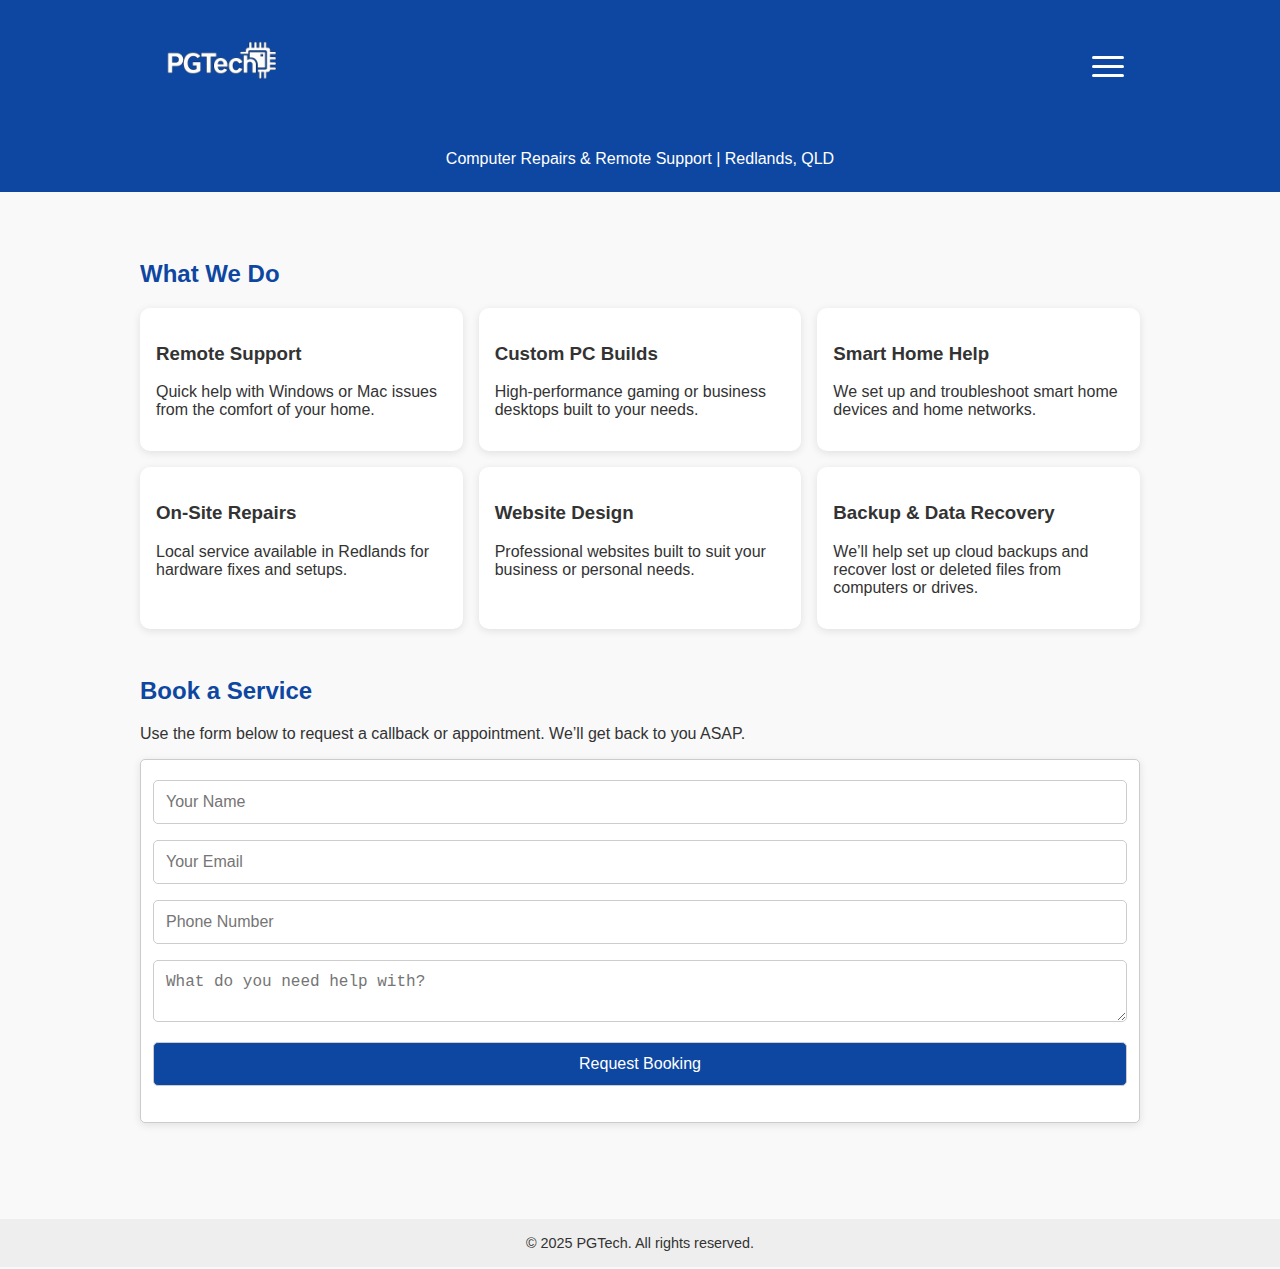
<file: index.html>
<!DOCTYPE html>
<html lang="en">
<head>
  <meta charset="UTF-8" />
  <meta name="viewport" content="width=device-width, initial-scale=1.0" />
  <title>PGTech - Computer Support & Repairs</title>
  <link rel="stylesheet" href="style.css" />
  <script src="https://cdn.emailjs.com/dist/email.min.js"></script>
  <script>
    (function() {
      emailjs.init("BviLI654OQ7gQ3ej_");
    })();
  </script>
  <script src="https://assets.calendly.com/assets/external/widget.js" async></script>
</head>
<body>
  <nav class="navbar">
    <div class="nav-container">
    <div class="hamburger" onclick="toggleMenu()">
      <span></span>
      <span></span>
      <span></span>
    </div>

<div class="menu">
  <ul>
    <li><a href="index.html">Home</a></li>
    <li><a href="remote-support.html">Remote Support</a></li>
    <li><a href="custom-pc.html">Custom PC Builds</a></li>
    <li><a href="smart-home.html">Smart Home Help</a></li>
    <li><a href="on-site.html">On-Site Repairs</a></li>
    <li><a href="custom-website.html">Website Design</a></li>
    <li><a href="cloud-backup.html">Backup & Data Recovery</a></li>
    <li><a href="#bookingForm">Contact</a></li>
  </ul>
</div>

      <a href="index.html" class="nav-logo"><img src="PGTechlogo.png" alt="PGTech Logo" style="height:110px;"></a>      </div>
    </div>
  </nav>

  <header>
<p>Computer Repairs & Remote Support | Redlands, QLD</p>
  </header>

  <div class="container">
    <section class="section">
      <h2>What We Do</h2>
      <div class="services-list">

      <a href="remote-support.html" class="service">
        <h3>Remote Support</h3>
        <p>Quick help with Windows or Mac issues from the comfort of your home.</p>
      </a>
      <a href="custom-pc.html" class="service">
        <h3>Custom PC Builds</h3>
        <p>High-performance gaming or business desktops built to your needs.</p>
      </a>
      <a href="smart-home.html" class="service">
        <h3>Smart Home Help</h3>
        <p>We set up and troubleshoot smart home devices and home networks.</p>
      </a>
      <a href="on-site.html" class="service">
        <h3>On-Site Repairs</h3>
        <p>Local service available in Redlands for hardware fixes and setups.</p>
      </a>
      <a href="custom-website.html" class="service">
        <h3>Website Design</h3>
        <p>Professional websites built to suit your business or personal needs.</p>
      </a>
      <a href="cloud-backup.html" class="service">
        <h3>Backup & Data Recovery</h3>
        <p>We’ll help set up cloud backups and recover lost or deleted files from computers or drives.</p>
      </a>

    </div>
    

    </section>

    <section class="section">
      <h2>Book a Service</h2>
      <p>Use the form below to request a callback or appointment. We’ll get back to you ASAP.</p>
      








<form id="bookingForm">
        <input type="text" name="user_name" placeholder="Your Name" required />
        <input type="email" name="user_email" placeholder="Your Email" required />
        <input type="tel" name="user_phone" placeholder="Phone Number" required />
        <textarea name="message" placeholder="What do you need help with?" required></textarea>
        <button type="submit">Request Booking</button>
        <p id="formResponse" style="color: green; margin-top: 10px;"></p>
      </form>



</section>
  </div>

  <footer>
    &copy; 2025 PGTech. All rights reserved.
  </footer>

  <script>
    document.getElementById("bookingForm").addEventListener("submit", function(e) {
      e.preventDefault();

      emailjs.sendForm('service_y9xru0o', 'template_1jae4wr', this)
        .then(function(response) {
          document.getElementById("formResponse").textContent = "Thanks! We'll be in touch soon.";
        }, function(error) {
          document.getElementById("formResponse").textContent = "Oops, something went wrong. Please try again.";
          console.error(error);
        });

      this.reset();
    });
  </script>
<script>
function toggleMenu() {
  const nav = document.querySelector('.nav-links');
  const hamburger = document.querySelector('.hamburger');
  nav.classList.toggle('active');
  hamburger.classList.toggle('active');
}
document.querySelectorAll('.nav-links a').forEach(link => {
  link.addEventListener('click', () => {
    document.querySelector('.nav-links').classList.remove('active');
    document.querySelector('.hamburger').classList.remove('active');
  });
});
</script>
  <script src="script.js"></script>
</body>
</file>
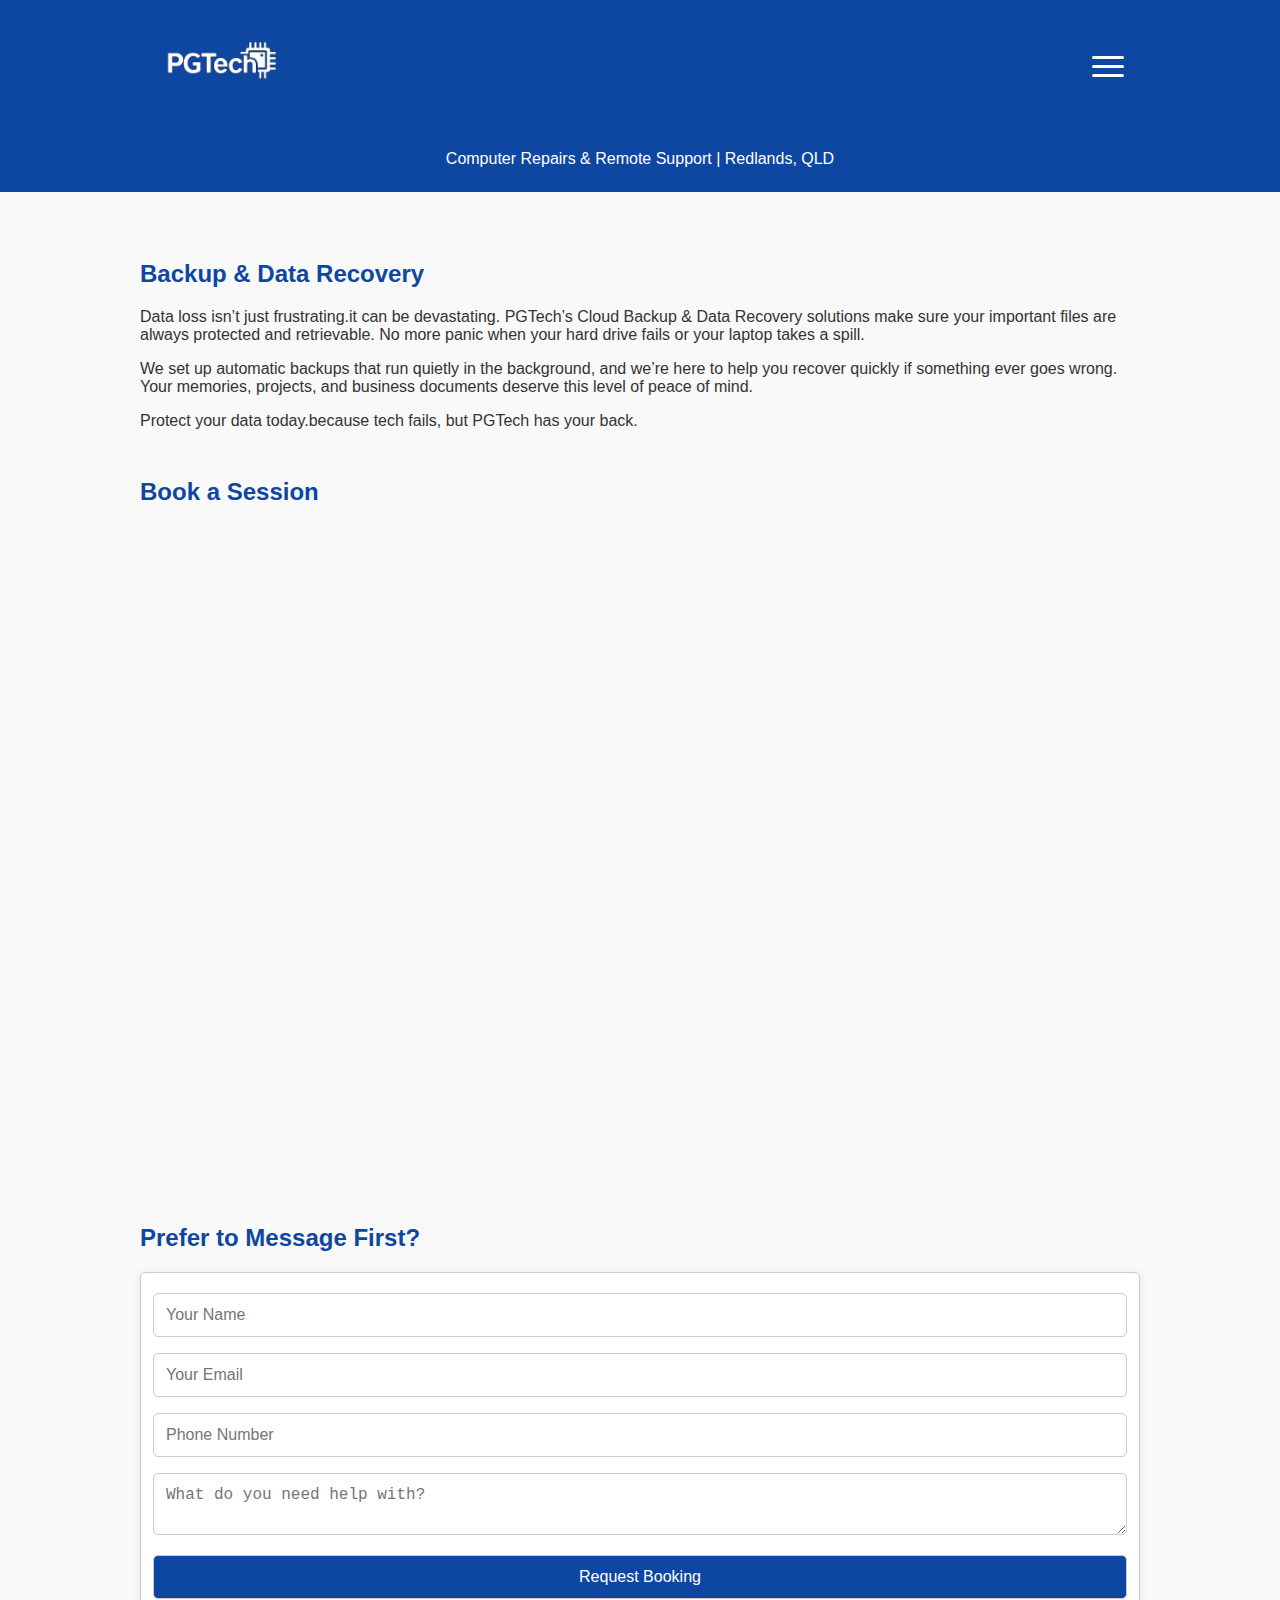
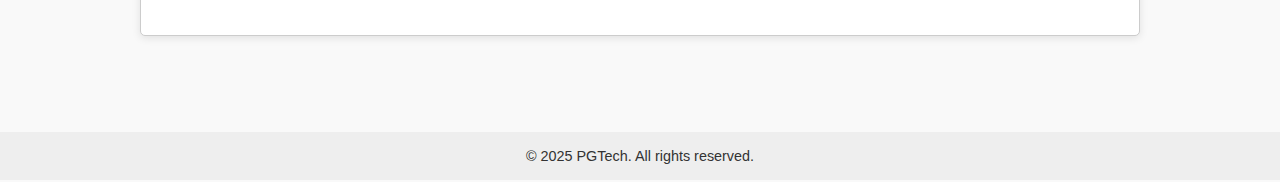
<file: cloud-backup.html>
<!DOCTYPE html>
<html lang="en">
<head>
  <meta charset="UTF-8" />
  <meta name="viewport" content="width=device-width, initial-scale=1.0" />
  <title>PGTech | Backup & Data Recovery</title>
  <link rel="stylesheet" href="style.css" />
  <script src="https://cdn.emailjs.com/dist/email.min.js"></script>
  <script>
    (function() {
      emailjs.init("BviLI654OQ7gQ3ej_");
    })();
  </script>
  <script src="https://assets.calendly.com/assets/external/widget.js" async></script>
</head>
<body>
  <nav class="navbar">
    <div class="nav-container">
    <div class="hamburger" onclick="toggleMenu()">
      <span></span>
      <span></span>
      <span></span>
    </div>

<div class="menu">
  <ul>
    <li><a href="index.html">Home</a></li>
    <li><a href="remote-support.html">Remote Support</a></li>
    <li><a href="custom-pc.html">Custom PC Builds</a></li>
    <li><a href="smart-home.html">Smart Home Help</a></li>
    <li><a href="on-site.html">On-Site Repairs</a></li>
    <li><a href="custom-website.html">Website Design</a></li>
    <li><a href="cloud-backup.html">Backup & Data Recovery</a></li>
    <li><a href="#bookingForm">Contact</a></li>
  </ul>
</div>

      <a href="index.html" class="nav-logo"><img src="PGTechlogo.png" alt="PGTech Logo" style="height:110px;"></a>      </div>
    </div>
  </nav>

  <header>
<p>Computer Repairs & Remote Support | Redlands, QLD</p>
  </header>

  <div class="container">
    <section class="section">
      <h2>Backup & Data Recovery</h2>
<p>Data loss isn’t just frustrating.it can be devastating. PGTech’s Cloud Backup & Data Recovery solutions make sure your important files are always protected and retrievable. No more panic when your hard drive fails or your laptop takes a spill.</p>
<p>We set up automatic backups that run quietly in the background, and we’re here to help you recover quickly if something ever goes wrong. Your memories, projects, and business documents deserve this level of peace of mind.</p>
<p>Protect your data today.because tech fails, but PGTech has your back.</p>
    </section>

    <section class="section">
      <h2>Book a Session</h2>
      <div class="calendly-inline-widget" 
           data-url="https://calendly.com/pgtechrepairs/30min" 
           style="min-width:320px;height:650px;">
      </div>
    </section>

    <section class="section">
      <h2>Prefer to Message First?</h2>
      








<form id="bookingForm">
        <input type="text" name="user_name" placeholder="Your Name" required />
        <input type="email" name="user_email" placeholder="Your Email" required />
        <input type="tel" name="user_phone" placeholder="Phone Number" required />
        <textarea name="message" placeholder="What do you need help with?" required></textarea>
        <button type="submit">Request Booking</button>
        <p id="formResponse" style="color: green; margin-top: 10px;"></p>
      </form>



</section>
  </div>

  <footer>
    &copy; 2025 PGTech. All rights reserved.
  </footer>

  <script>
    document.getElementById("bookingForm").addEventListener("submit", function(e) {
      e.preventDefault();

      emailjs.sendForm('service_y9xru0o', 'template_1jae4wr', this)
        .then(function(response) {
          document.getElementById("formResponse").textContent = "Thanks! We'll be in touch soon.";
        }, function(error) {
          document.getElementById("formResponse").textContent = "Oops, something went wrong. Please try again.";
          console.error(error);
        });

      this.reset();
    });
  </script>
<script>
function toggleMenu() {
  const nav = document.querySelector('.nav-links');
  const hamburger = document.querySelector('.hamburger');
  nav.classList.toggle('active');
  hamburger.classList.toggle('active');
}
document.querySelectorAll('.nav-links a').forEach(link => {
  link.addEventListener('click', () => {
    document.querySelector('.nav-links').classList.remove('active');
    document.querySelector('.hamburger').classList.remove('active');
  });
});
</script>
  <script src="script.js"></script>
</body>
</file>
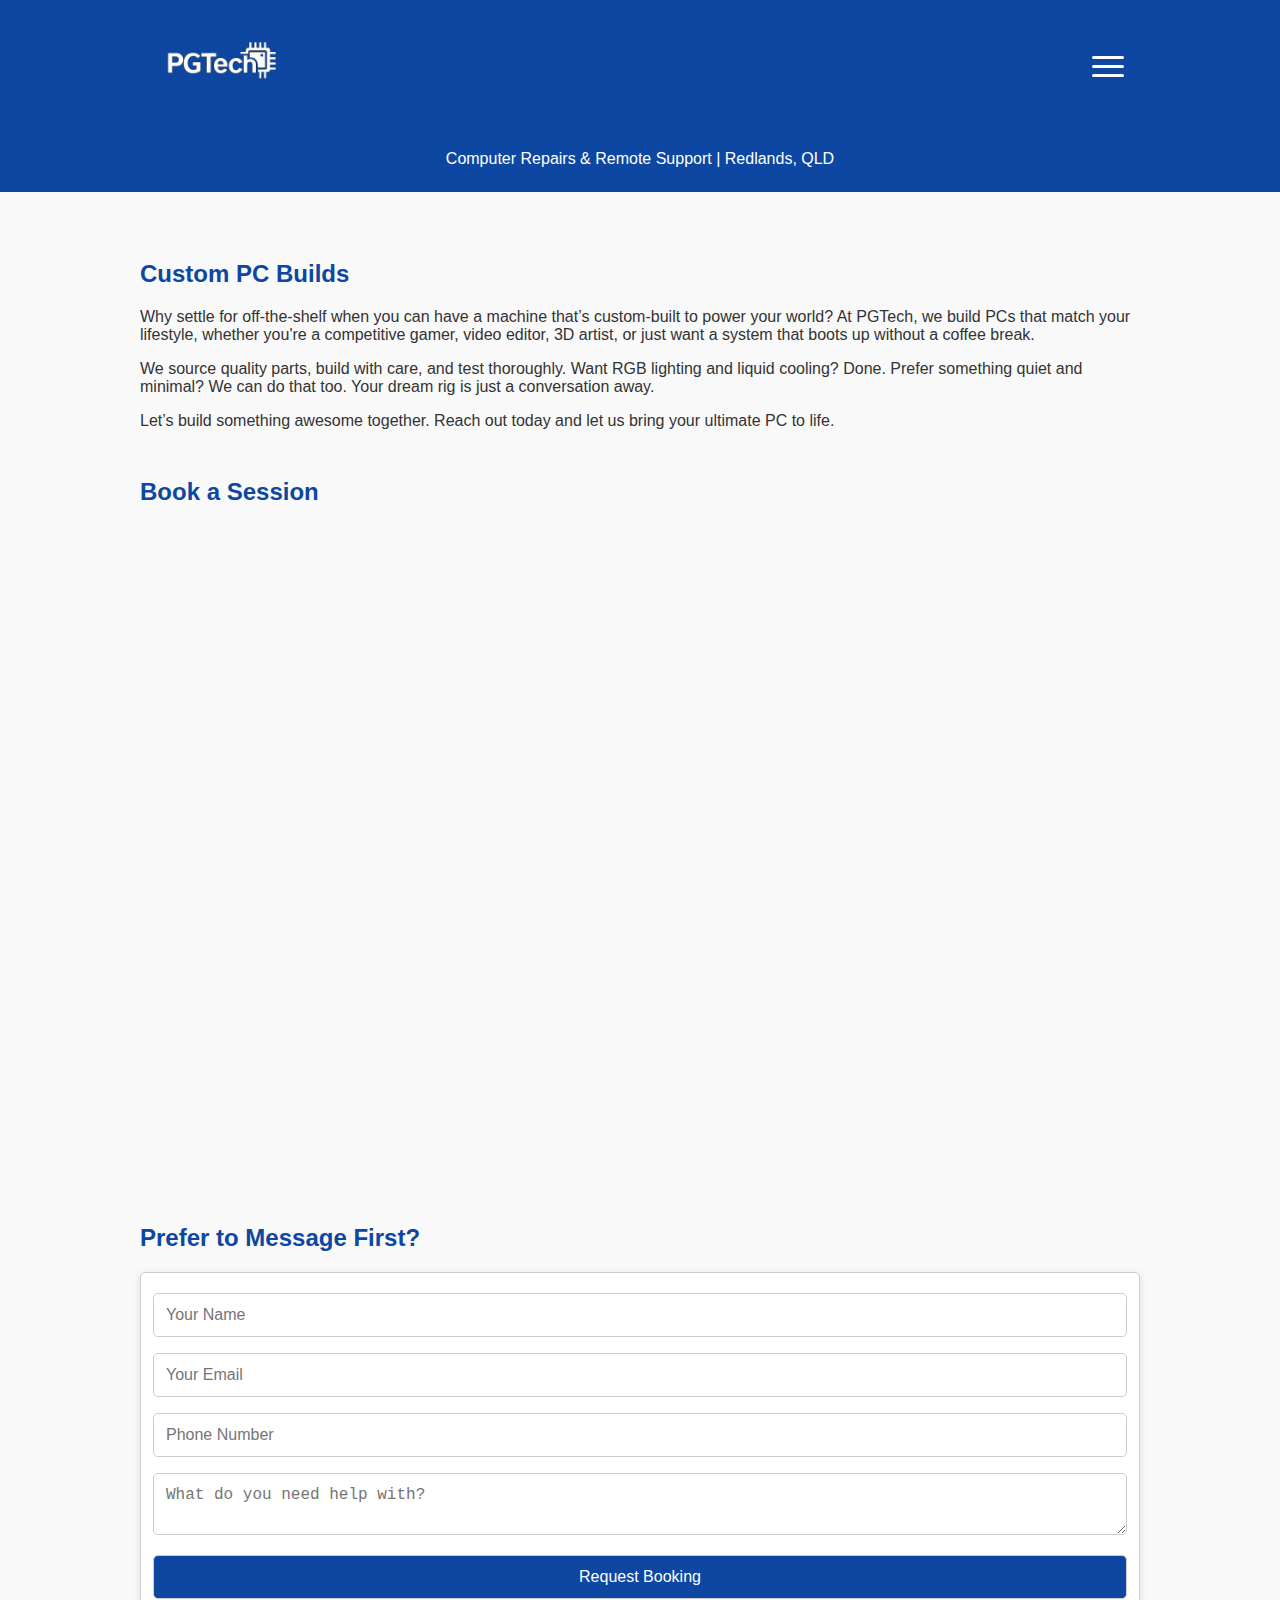
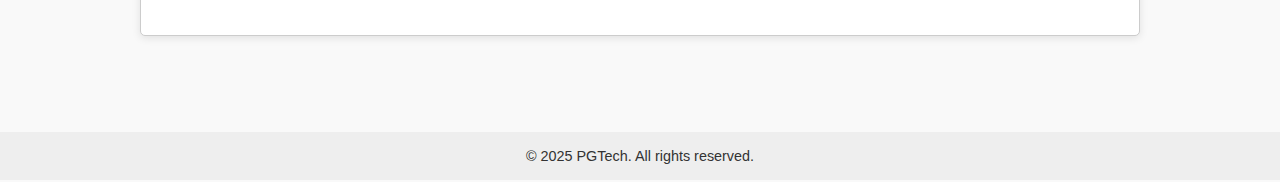
<file: custom-pc.html>
<!DOCTYPE html>
<html lang="en">
<head>
  <meta charset="UTF-8" />
  <meta name="viewport" content="width=device-width, initial-scale=1.0" />
  <title>PGTech | Custom PC Builds</title>
  <link rel="stylesheet" href="style.css" />
  <script src="https://cdn.emailjs.com/dist/email.min.js"></script>
  <script>
    (function() {
      emailjs.init("BviLI654OQ7gQ3ej_");
    })();
  </script>
  <script src="https://assets.calendly.com/assets/external/widget.js" async></script>
</head>
<body>
  <nav class="navbar">
    <div class="nav-container">
    <div class="hamburger" onclick="toggleMenu()">
      <span></span>
      <span></span>
      <span></span>
    </div>

<div class="menu">
  <ul>
    <li><a href="index.html">Home</a></li>
    <li><a href="remote-support.html">Remote Support</a></li>
    <li><a href="custom-pc.html">Custom PC Builds</a></li>
    <li><a href="smart-home.html">Smart Home Help</a></li>
    <li><a href="on-site.html">On-Site Repairs</a></li>
    <li><a href="custom-website.html">Website Design</a></li>
    <li><a href="cloud-backup.html">Backup & Data Recovery</a></li>\
    <li><a href="#bookingForm">Contact</a></li>
  </ul>
</div>

      <a href="index.html" class="nav-logo"><img src="PGTechlogo.png" alt="PGTech Logo" style="height:110px;"></a>      </div>
    </div>
  </nav>

  <header>
<p>Computer Repairs & Remote Support | Redlands, QLD</p>
  </header>

  <div class="container">
    <section class="section">
      <h2>Custom PC Builds</h2>
<p>Why settle for off-the-shelf when you can have a machine that’s custom-built to power your world? At PGTech, we build PCs that match your lifestyle, whether you're a competitive gamer, video editor, 3D artist, or just want a system that boots up without a coffee break.</p>
<p>We source quality parts, build with care, and test thoroughly. Want RGB lighting and liquid cooling? Done. Prefer something quiet and minimal? We can do that too. Your dream rig is just a conversation away.</p>
<p>Let’s build something awesome together. Reach out today and let us bring your ultimate PC to life.</p>
    </section>

    <section class="section">
      <h2>Book a Session</h2>
      <div class="calendly-inline-widget" 
           data-url="https://calendly.com/pgtechrepairs/30min" 
           style="min-width:320px;height:650px;">
      </div>
    </section>

    <section class="section">
      <h2>Prefer to Message First?</h2>
      








<form id="bookingForm">
        <input type="text" name="user_name" placeholder="Your Name" required />
        <input type="email" name="user_email" placeholder="Your Email" required />
        <input type="tel" name="user_phone" placeholder="Phone Number" required />
        <textarea name="message" placeholder="What do you need help with?" required></textarea>
        <button type="submit">Request Booking</button>
        <p id="formResponse" style="color: green; margin-top: 10px;"></p>
      </form>



</section>
  </div>

  <footer>
    &copy; 2025 PGTech. All rights reserved.
  </footer>

  <script>
    document.getElementById("bookingForm").addEventListener("submit", function(e) {
      e.preventDefault();

      emailjs.sendForm('service_y9xru0o', 'template_1jae4wr', this)
        .then(function(response) {
          document.getElementById("formResponse").textContent = "Thanks! We'll be in touch soon.";
        }, function(error) {
          document.getElementById("formResponse").textContent = "Oops, something went wrong. Please try again.";
          console.error(error);
        });

      this.reset();
    });
  </script>
<script>
function toggleMenu() {
  const nav = document.querySelector('.nav-links');
  const hamburger = document.querySelector('.hamburger');
  nav.classList.toggle('active');
  hamburger.classList.toggle('active');
}
document.querySelectorAll('.nav-links a').forEach(link => {
  link.addEventListener('click', () => {
    document.querySelector('.nav-links').classList.remove('active');
    document.querySelector('.hamburger').classList.remove('active');
  });
});
</script>
  <script src="script.js"></script>
</body>
</file>
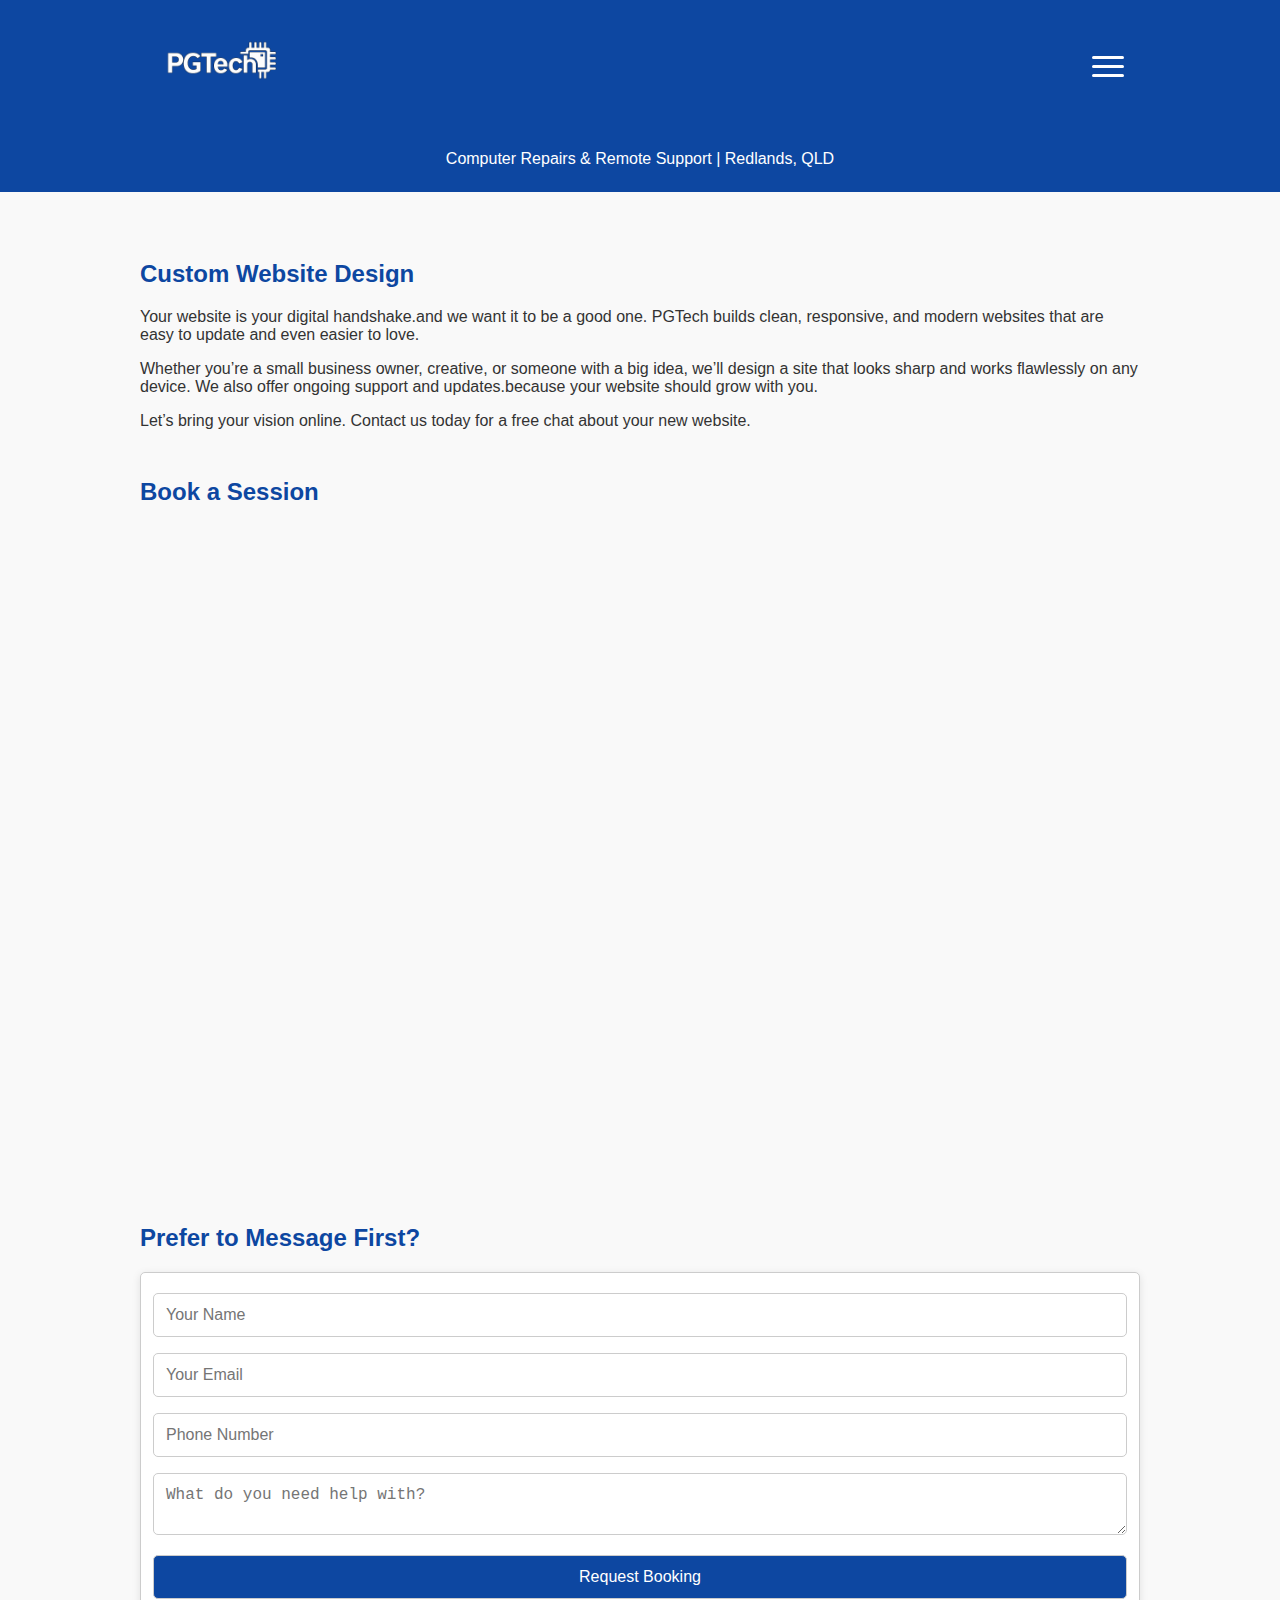
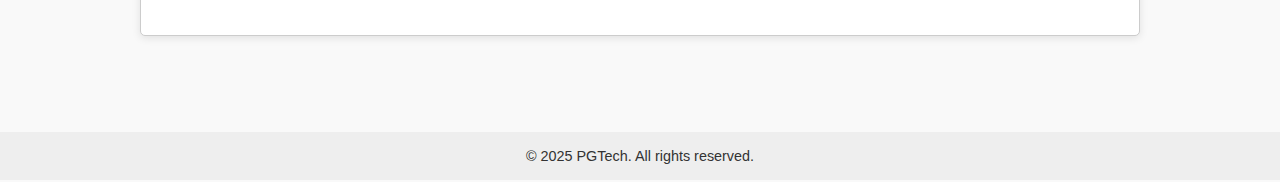
<file: custom-website.html>
<!DOCTYPE html>
<html lang="en">
<head>
  <meta charset="UTF-8" />
  <meta name="viewport" content="width=device-width, initial-scale=1.0" />
  <title>PGTech | Custom Website Design</title>
  <link rel="stylesheet" href="style.css" />
  <script src="https://cdn.emailjs.com/dist/email.min.js"></script>
  <script>
    (function() {
      emailjs.init("BviLI654OQ7gQ3ej_");
    })();
  </script>
  <script src="https://assets.calendly.com/assets/external/widget.js" async></script>
</head>
<body>
  <nav class="navbar">
    <div class="nav-container">
    <div class="hamburger" onclick="toggleMenu()">
      <span></span>
      <span></span>
      <span></span>
    </div>

<div class="menu">
  <ul>
    <li><a href="index.html">Home</a></li>
    <li><a href="remote-support.html">Remote Support</a></li>
    <li><a href="custom-pc.html">Custom PC Builds</a></li>
    <li><a href="smart-home.html">Smart Home Help</a></li>
    <li><a href="on-site.html">On-Site Repairs</a></li>
    <li><a href="custom-website.html">Website Design</a></li>
    <li><a href="cloud-backup.html">Backup & Data Recovery</a></li>
  </ul>
</div>

      <a href="index.html" class="nav-logo"><img src="PGTechlogo.png" alt="PGTech Logo" style="height:110px;"></a>      </div>
    </div>
  </nav>

  <header>
<p>Computer Repairs & Remote Support | Redlands, QLD</p>
  </header>

  <div class="container">
    <section class="section">
      <h2>Custom Website Design</h2>
<p>Your website is your digital handshake.and we want it to be a good one. PGTech builds clean, responsive, and modern websites that are easy to update and even easier to love.</p>
<p>Whether you’re a small business owner, creative, or someone with a big idea, we’ll design a site that looks sharp and works flawlessly on any device. We also offer ongoing support and updates.because your website should grow with you.</p>
<p>Let’s bring your vision online. Contact us today for a free chat about your new website.</p>
    </section>

    <section class="section">
      <h2>Book a Session</h2>
      <div class="calendly-inline-widget" 
           data-url="https://calendly.com/pgtechrepairs/30min" 
           style="min-width:320px;height:650px;">
      </div>
    </section>

    <section class="section">
      <h2>Prefer to Message First?</h2>
      








<form id="bookingForm">
        <input type="text" name="user_name" placeholder="Your Name" required />
        <input type="email" name="user_email" placeholder="Your Email" required />
        <input type="tel" name="user_phone" placeholder="Phone Number" required />
        <textarea name="message" placeholder="What do you need help with?" required></textarea>
        <button type="submit">Request Booking</button>
        <p id="formResponse" style="color: green; margin-top: 10px;"></p>
      </form>



</section>
  </div>

  <footer>
    &copy; 2025 PGTech. All rights reserved.
  </footer>

  <script>
    document.getElementById("bookingForm").addEventListener("submit", function(e) {
      e.preventDefault();

      emailjs.sendForm('service_y9xru0o', 'template_1jae4wr', this)
        .then(function(response) {
          document.getElementById("formResponse").textContent = "Thanks! We'll be in touch soon.";
        }, function(error) {
          document.getElementById("formResponse").textContent = "Oops, something went wrong. Please try again.";
          console.error(error);
        });

      this.reset();
    });
  </script>
<script>
function toggleMenu() {
  const nav = document.querySelector('.nav-links');
  const hamburger = document.querySelector('.hamburger');
  nav.classList.toggle('active');
  hamburger.classList.toggle('active');
}
document.querySelectorAll('.nav-links a').forEach(link => {
  link.addEventListener('click', () => {
    document.querySelector('.nav-links').classList.remove('active');
    document.querySelector('.hamburger').classList.remove('active');
  });
});
</script>
  <script src="script.js"></script>
</body>
</file>
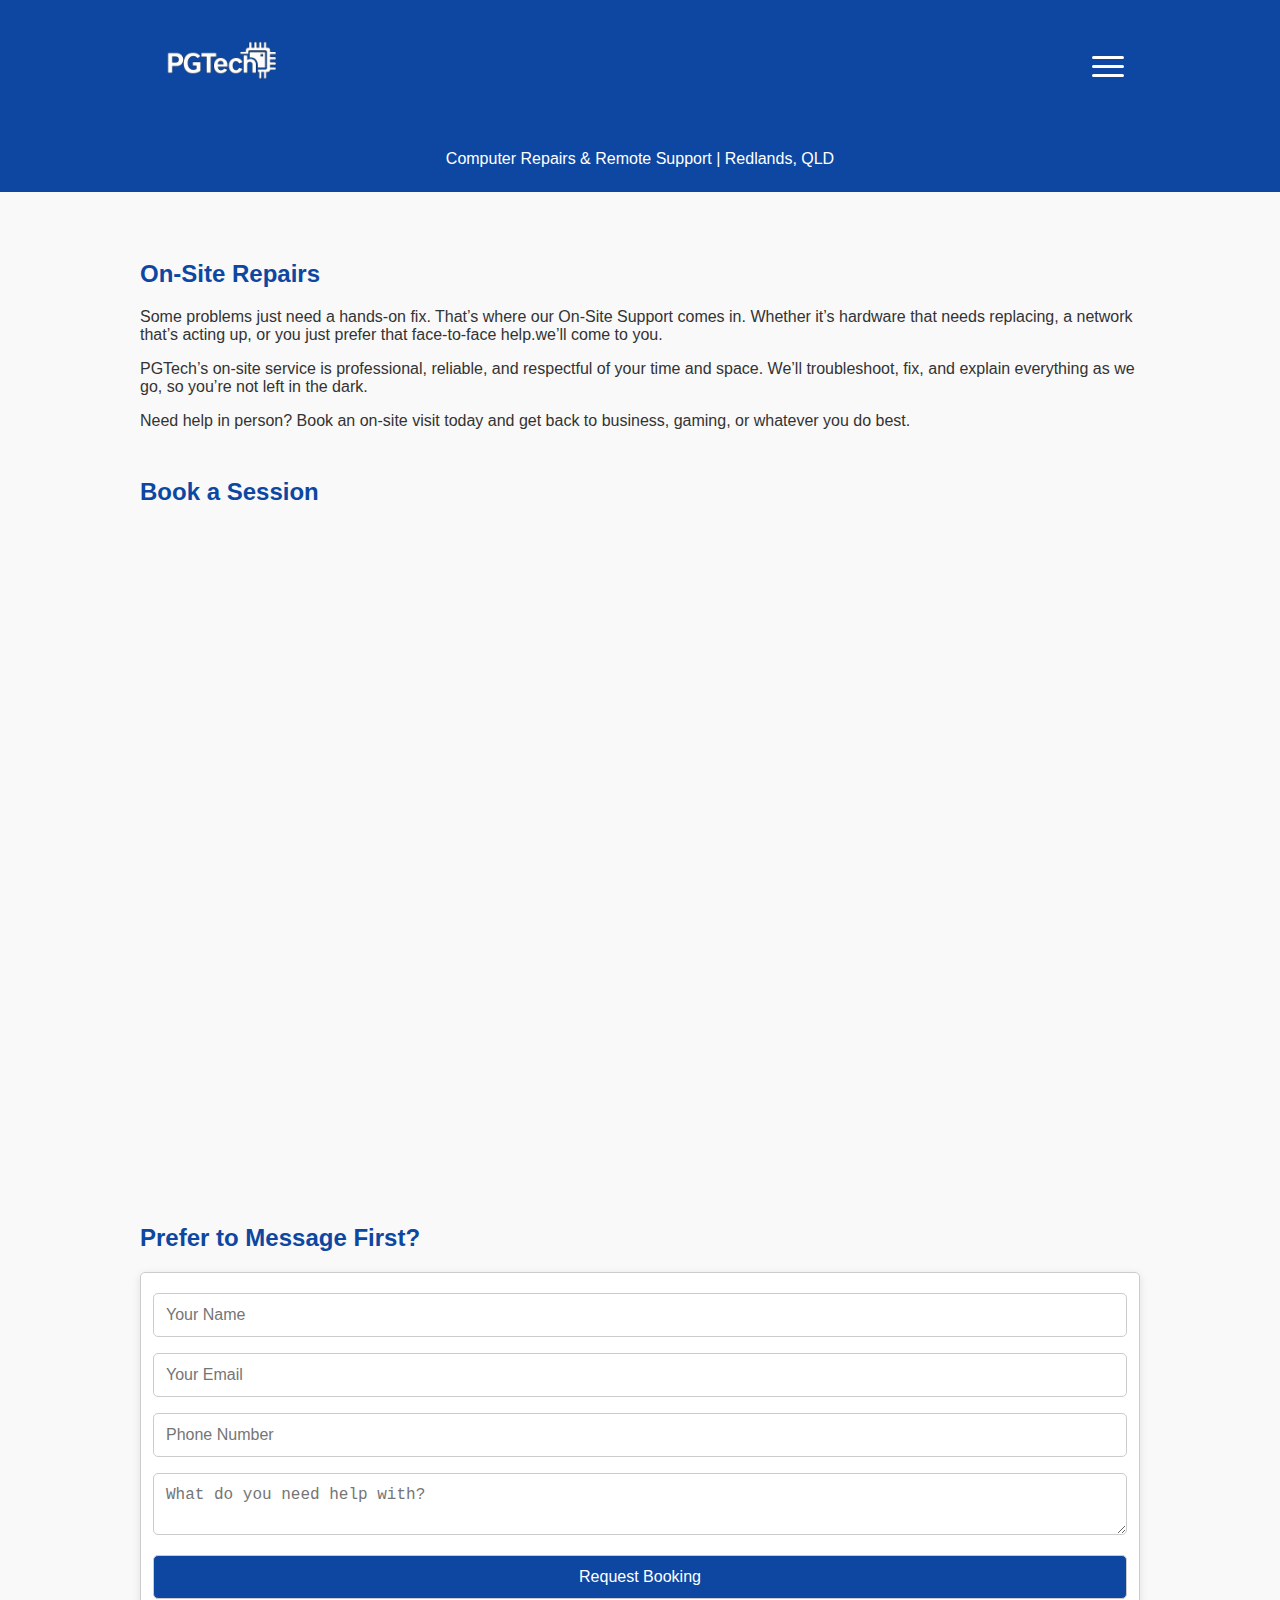
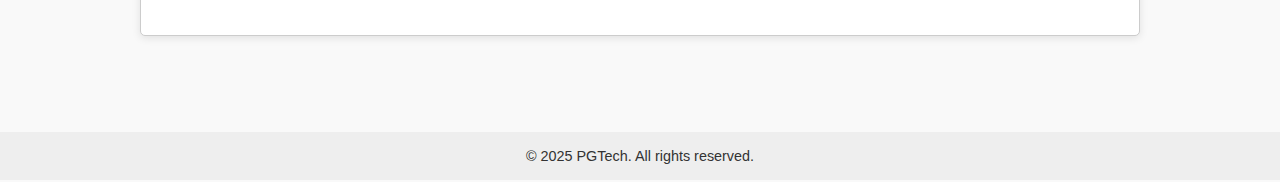
<file: on-site.html>
<!DOCTYPE html>
<html lang="en">
<head>
  <meta charset="UTF-8" />
  <meta name="viewport" content="width=device-width, initial-scale=1.0" />
  <title>PGTech | On-Site Repairs</title>
  <link rel="stylesheet" href="style.css" />
  <script src="https://cdn.emailjs.com/dist/email.min.js"></script>
  <script>
    (function() {
      emailjs.init("BviLI654OQ7gQ3ej_");
    })();
  </script>
  <script src="https://assets.calendly.com/assets/external/widget.js" async></script>
</head>
<body>
  <nav class="navbar">
    <div class="nav-container">
    <div class="hamburger" onclick="toggleMenu()">
      <span></span>
      <span></span>
      <span></span>
    </div>

<div class="menu">
  <ul>
    <li><a href="index.html">Home</a></li>
    <li><a href="remote-support.html">Remote Support</a></li>
    <li><a href="custom-pc.html">Custom PC Builds</a></li>
    <li><a href="smart-home.html">Smart Home Help</a></li>
    <li><a href="on-site.html">On-Site Repairs</a></li>
    <li><a href="custom-website.html">Website Design</a></li>
    <li><a href="cloud-backup.html">Backup & Data Recovery</a></li>
  </ul>
</div>

      <a href="index.html" class="nav-logo"><img src="PGTechlogo.png" alt="PGTech Logo" style="height:110px;"></a>      </div>
    </div>
  </nav>

  <header>
<p>Computer Repairs & Remote Support | Redlands, QLD</p>
  </header>

  <div class="container">
    <section class="section">
      <h2>On-Site Repairs</h2>
<p>Some problems just need a hands-on fix. That’s where our On-Site Support comes in. Whether it’s hardware that needs replacing, a network that’s acting up, or you just prefer that face-to-face help.we’ll come to you.</p>
<p>PGTech’s on-site service is professional, reliable, and respectful of your time and space. We’ll troubleshoot, fix, and explain everything as we go, so you’re not left in the dark.</p>
<p>Need help in person? Book an on-site visit today and get back to business, gaming, or whatever you do best.</p>
    </section>

    <section class="section">
      <h2>Book a Session</h2>
      <div class="calendly-inline-widget" 
           data-url="https://calendly.com/pgtechrepairs/30min" 
           style="min-width:320px;height:650px;">
      </div>
    </section>

    <section class="section">
      <h2>Prefer to Message First?</h2>
      








<form id="bookingForm">
        <input type="text" name="user_name" placeholder="Your Name" required />
        <input type="email" name="user_email" placeholder="Your Email" required />
        <input type="tel" name="user_phone" placeholder="Phone Number" required />
        <textarea name="message" placeholder="What do you need help with?" required></textarea>
        <button type="submit">Request Booking</button>
        <p id="formResponse" style="color: green; margin-top: 10px;"></p>
      </form>



</section>
  </div>

  <footer>
    &copy; 2025 PGTech. All rights reserved.
  </footer>

  <script>
    document.getElementById("bookingForm").addEventListener("submit", function(e) {
      e.preventDefault();

      emailjs.sendForm('service_y9xru0o', 'template_1jae4wr', this)
        .then(function(response) {
          document.getElementById("formResponse").textContent = "Thanks! We'll be in touch soon.";
        }, function(error) {
          document.getElementById("formResponse").textContent = "Oops, something went wrong. Please try again.";
          console.error(error);
        });

      this.reset();
    });
  </script>
<script>
function toggleMenu() {
  const nav = document.querySelector('.nav-links');
  const hamburger = document.querySelector('.hamburger');
  nav.classList.toggle('active');
  hamburger.classList.toggle('active');
}
document.querySelectorAll('.nav-links a').forEach(link => {
  link.addEventListener('click', () => {
    document.querySelector('.nav-links').classList.remove('active');
    document.querySelector('.hamburger').classList.remove('active');
  });
});
</script>
  <script src="script.js"></script>
</body>
</file>
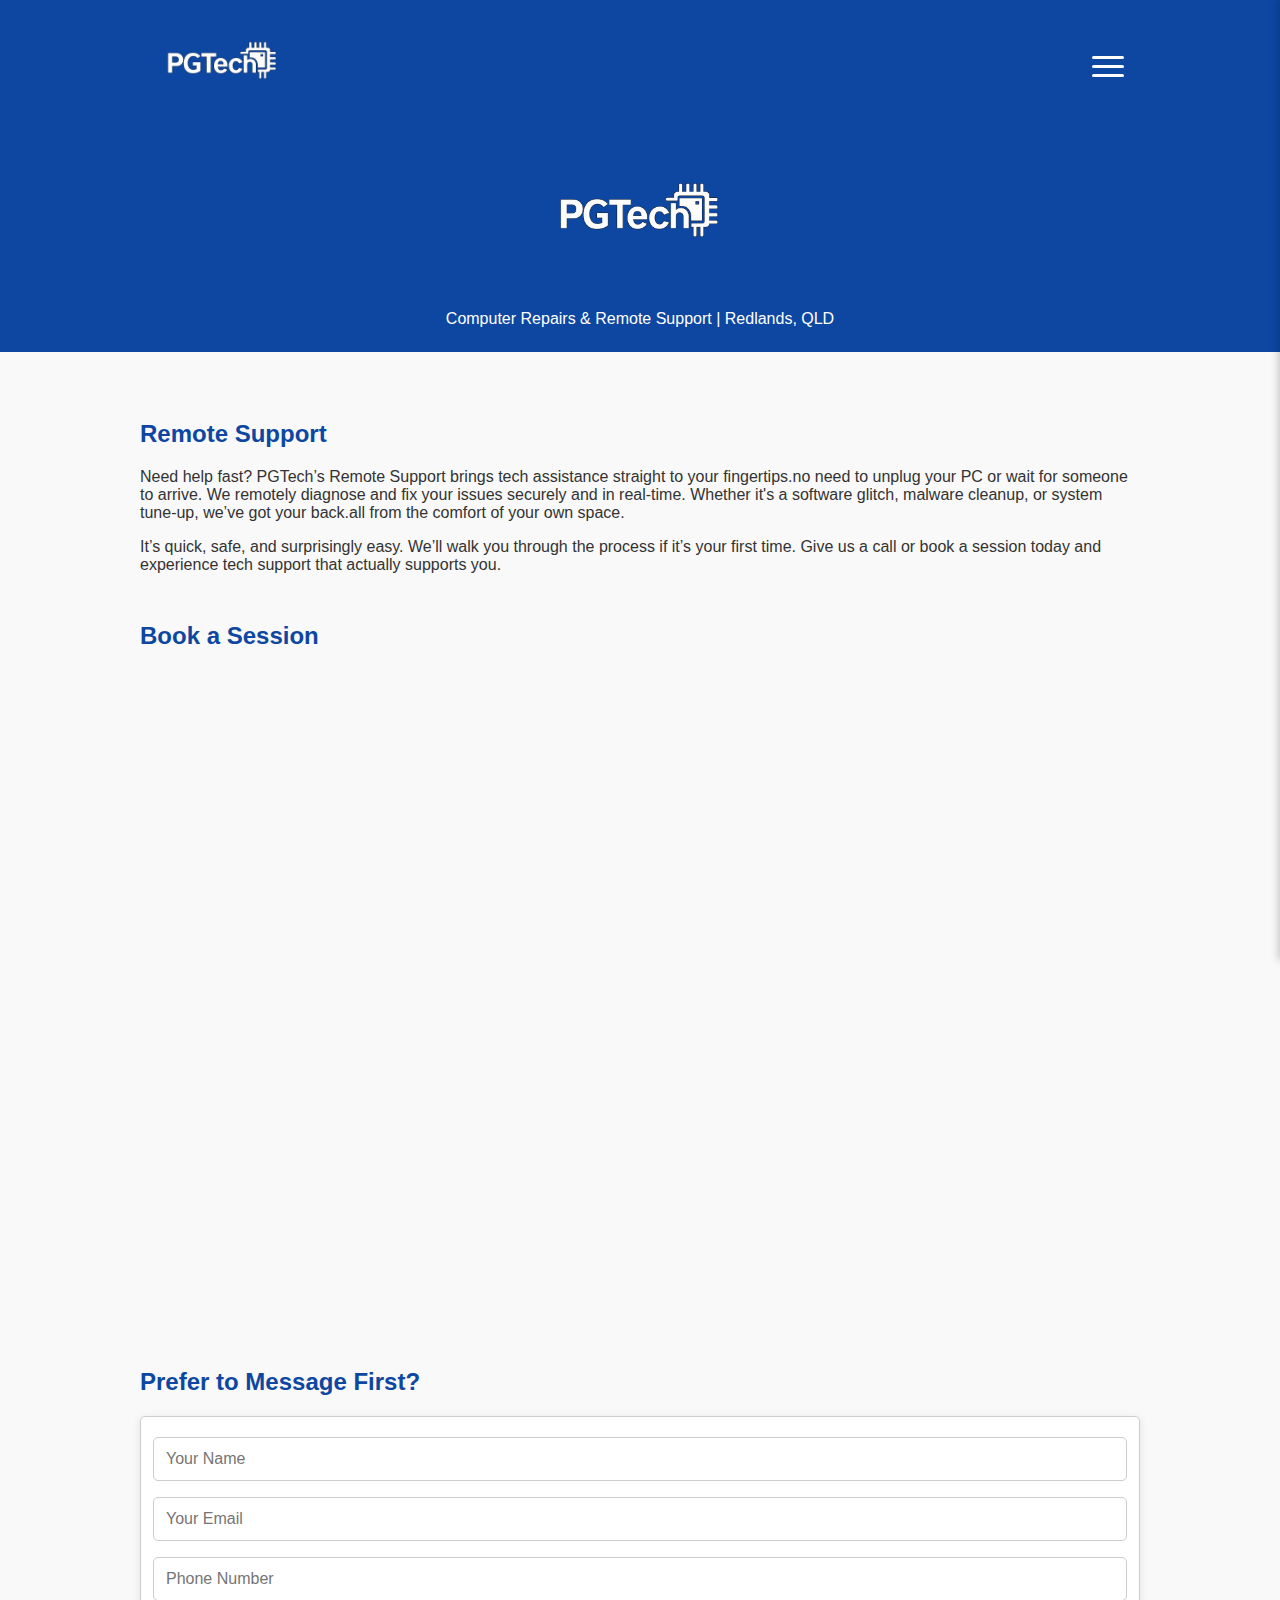
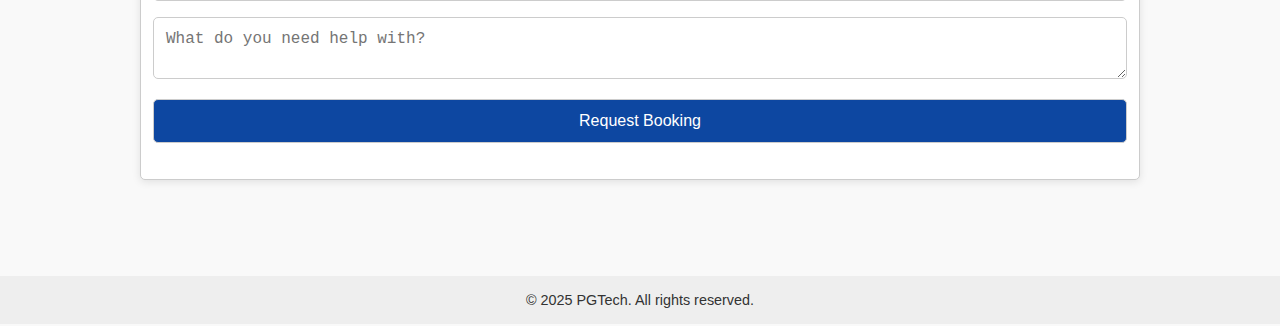
<file: remote-support.html>
<!DOCTYPE html>
<html lang="en">
<head>
  <meta charset="UTF-8" />
  <meta name="viewport" content="width=device-width, initial-scale=1.0" />
  <title>PGTech | Remote Support</title>
  <link rel="stylesheet" href="style.css" />
  <script src="https://cdn.emailjs.com/dist/email.min.js"></script>
  <script>
    (function() {
      emailjs.init("BviLI654OQ7gQ3ej_");
    })();
  </script>
  <script src="https://assets.calendly.com/assets/external/widget.js" async></script>
</head>
<body>
  <nav class="navbar">
    <div class="nav-container">
    <div class="hamburger" onclick="toggleMenu()">
      <span></span>
      <span></span>
      <span></span>
    </div>

<div class="menu">
  <ul>
    <li><a href="index.html">Home</a></li>
    <li><a href="remote-support.html">Remote Support</a></li>
    <li><a href="custom-pc.html">Custom PC Builds</a></li>
    <li><a href="business-support.html">Business Support</a></li>
    <li><a href="website-design.html">Website Design</a></li>
    <li><a href="backup-recovery.html">Cloud Backup & Data Recovery</a></li>
  </ul>
</div>

      <a href="index.html" class="nav-logo"><img src="PGTechlogo.png" alt="PGTech Logo" style="height:110px;"></a>
      <div class="nav-links">
      <div class="close-btn" onclick="toggleMenu()">×</div>
        <a href="remote-support.html">Remote Support</a>
        <a href="custom-pc.html">Custom PC Builds</a>
        <a href="smart-home.html">Smart Home Help</a>
        <a href="on-site.html">On-Site Repairs</a>
        <a href="custom-website.html">Website Design</a>
        <a href="cloud-backup.html">Backup & Data Recovery</a>
        <a href="index.html#bookingForm">Contact</a>
      </div>
    </div>
  </nav>

  <header>
    <a href="index.html"><img src="PGTechlogo.png" alt="PGTech Logo" style="height:160px; display:block; margin: 0 auto;"></a>
    <p>Computer Repairs & Remote Support | Redlands, QLD</p>
  </header>

  <div class="container">
    <section class="section">
      <h2>Remote Support</h2>
<p>Need help fast? PGTech’s Remote Support brings tech assistance straight to your fingertips.no need to unplug your PC or wait for someone to arrive. We remotely diagnose and fix your issues securely and in real-time. Whether it's a software glitch, malware cleanup, or system tune-up, we’ve got your back.all from the comfort of your own space.</p>
<p>It’s quick, safe, and surprisingly easy. We’ll walk you through the process if it’s your first time. Give us a call or book a session today and experience tech support that actually supports you.</p>
    </section>

    <section class="section">
      <h2>Book a Session</h2>
      <div class="calendly-inline-widget" 
           data-url="https://calendly.com/pgtechrepairs/30min" 
           style="min-width:320px;height:650px;">
      </div>
    </section>

    <section class="section">
      <h2>Prefer to Message First?</h2>
      








<form id="bookingForm">
        <input type="text" name="user_name" placeholder="Your Name" required />
        <input type="email" name="user_email" placeholder="Your Email" required />
        <input type="tel" name="user_phone" placeholder="Phone Number" required />
        <textarea name="message" placeholder="What do you need help with?" required></textarea>
        <button type="submit">Request Booking</button>
        <p id="formResponse" style="color: green; margin-top: 10px;"></p>
      </form>



</section>
  </div>

  <footer>
    &copy; 2025 PGTech. All rights reserved.
  </footer>

  <script>
    document.getElementById("bookingForm").addEventListener("submit", function(e) {
      e.preventDefault();

      emailjs.sendForm('service_y9xru0o', 'template_1jae4wr', this)
        .then(function(response) {
          document.getElementById("formResponse").textContent = "Thanks! We'll be in touch soon.";
        }, function(error) {
          document.getElementById("formResponse").textContent = "Oops, something went wrong. Please try again.";
          console.error(error);
        });

      this.reset();
    });
  </script>
<script>
function toggleMenu() {
  const nav = document.querySelector('.nav-links');
  const hamburger = document.querySelector('.hamburger');
  nav.classList.toggle('active');
  hamburger.classList.toggle('active');
}
document.querySelectorAll('.nav-links a').forEach(link => {
  link.addEventListener('click', () => {
    document.querySelector('.nav-links').classList.remove('active');
    document.querySelector('.hamburger').classList.remove('active');
  });
});
</script>
  <script src="script.js"></script>
</body>
</file>
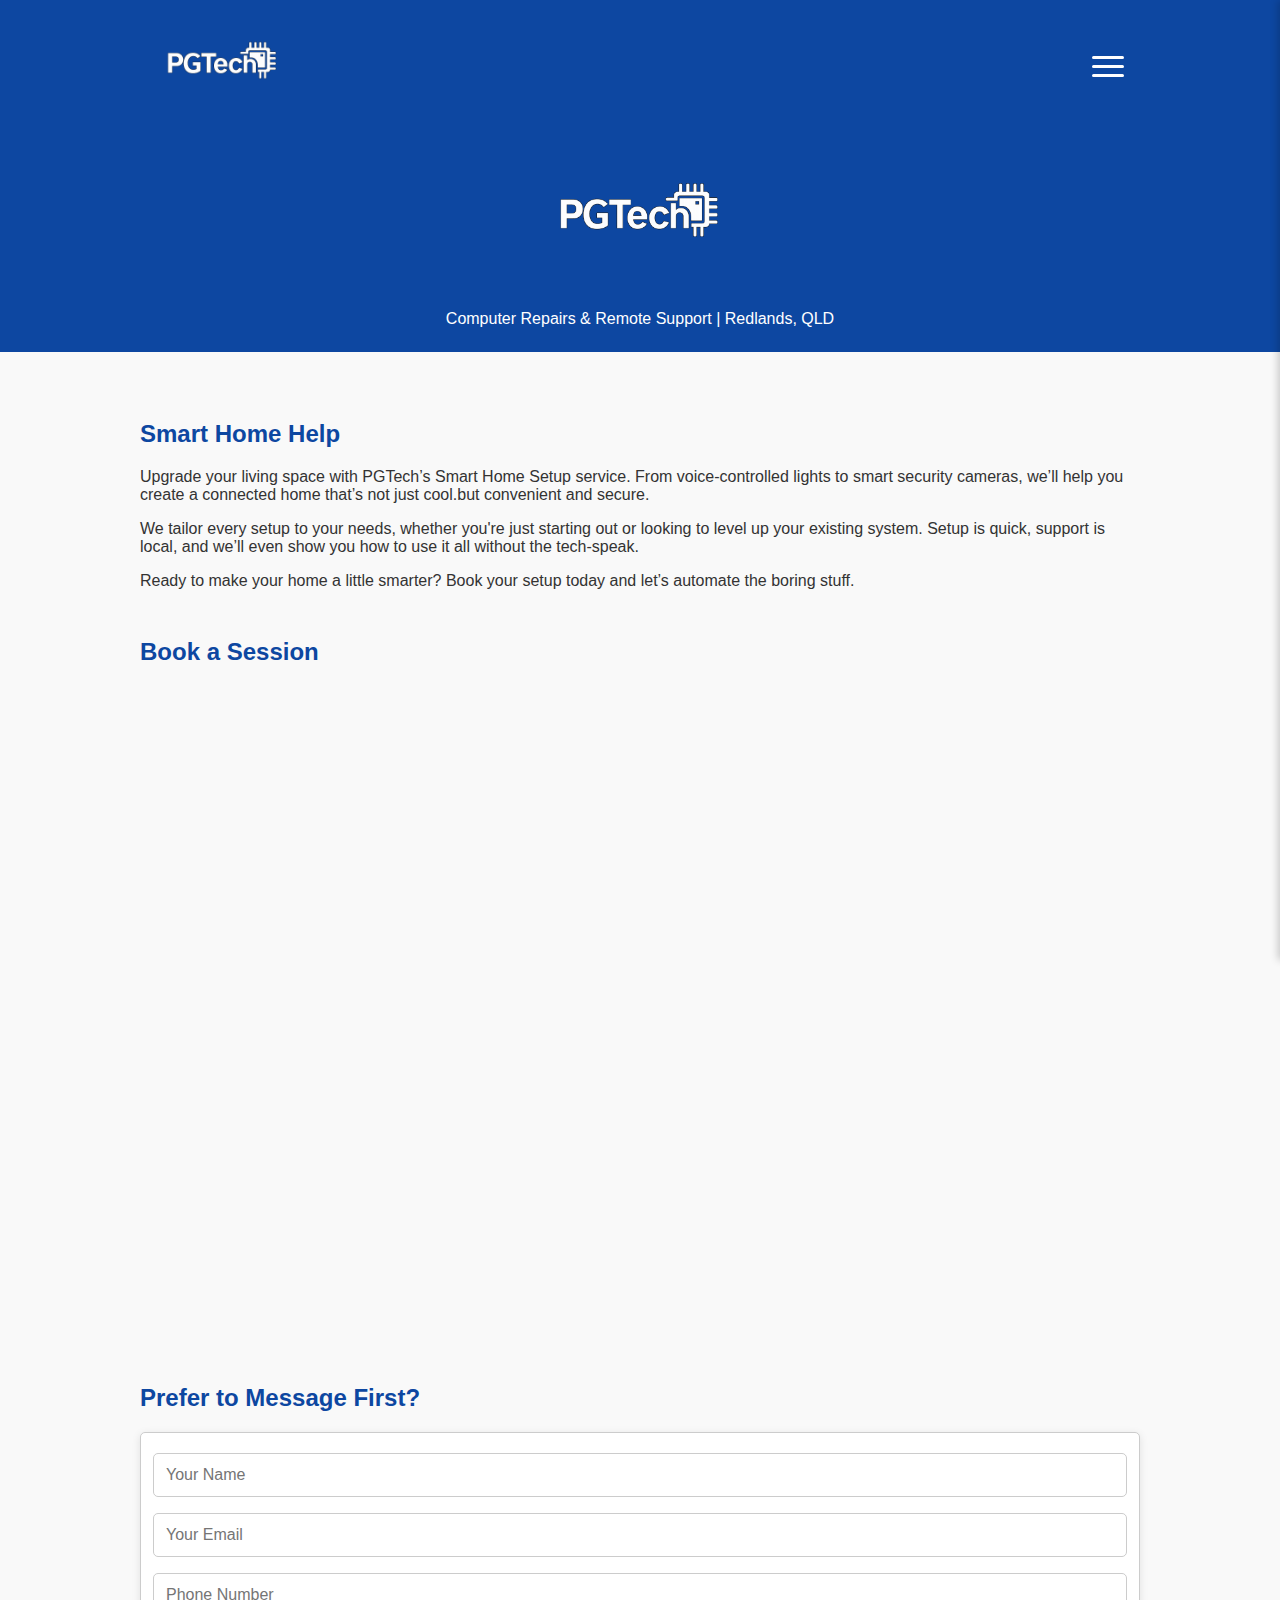
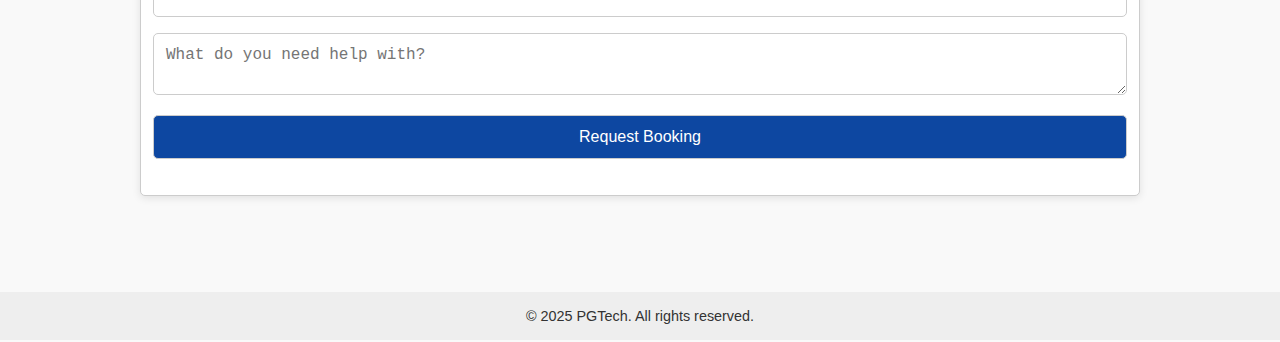
<file: smart-home.html>
<!DOCTYPE html>
<html lang="en">
<head>
  <meta charset="UTF-8" />
  <meta name="viewport" content="width=device-width, initial-scale=1.0" />
  <title>PGTech | Smart Home Help</title>
  <link rel="stylesheet" href="style.css" />
  <script src="https://cdn.emailjs.com/dist/email.min.js"></script>
  <script>
    (function() {
      emailjs.init("BviLI654OQ7gQ3ej_");
    })();
  </script>
  <script src="https://assets.calendly.com/assets/external/widget.js" async></script>
</head>
<body>
  <nav class="navbar">
    <div class="nav-container">
    <div class="hamburger" onclick="toggleMenu()">
      <span></span>
      <span></span>
      <span></span>
    </div>

<div class="menu">
  <ul>
    <li><a href="index.html">Home</a></li>
    <li><a href="remote-support.html">Remote Support</a></li>
    <li><a href="custom-pc.html">Custom PC Builds</a></li>
    <li><a href="business-support.html">Business Support</a></li>
    <li><a href="website-design.html">Website Design</a></li>
    <li><a href="backup-recovery.html">Cloud Backup & Data Recovery</a></li>
  </ul>
</div>

      <a href="index.html" class="nav-logo"><img src="PGTechlogo.png" alt="PGTech Logo" style="height:110px;"></a>
      <div class="nav-links">
      <div class="close-btn" onclick="toggleMenu()">×</div>
        <a href="remote-support.html">Remote Support</a>
        <a href="custom-pc.html">Custom PC Builds</a>
        <a href="smart-home.html">Smart Home Help</a>
        <a href="on-site.html">On-Site Repairs</a>
        <a href="custom-website.html">Website Design</a>
        <a href="cloud-backup.html">Backup & Data Recovery</a>
        <a href="index.html#bookingForm">Contact</a>
      </div>
    </div>
  </nav>

  <header>
    <a href="index.html"><img src="PGTechlogo.png" alt="PGTech Logo" style="height:160px; display:block; margin: 0 auto;"></a>
    <p>Computer Repairs & Remote Support | Redlands, QLD</p>
  </header>

  <div class="container">
    <section class="section">
      <h2>Smart Home Help</h2>
<p>Upgrade your living space with PGTech’s Smart Home Setup service. From voice-controlled lights to smart security cameras, we’ll help you create a connected home that’s not just cool.but convenient and secure.</p>
<p>We tailor every setup to your needs, whether you're just starting out or looking to level up your existing system. Setup is quick, support is local, and we’ll even show you how to use it all without the tech-speak.</p>
<p>Ready to make your home a little smarter? Book your setup today and let’s automate the boring stuff.</p>
    </section>

    <section class="section">
      <h2>Book a Session</h2>
      <div class="calendly-inline-widget" 
           data-url="https://calendly.com/pgtechrepairs/30min" 
           style="min-width:320px;height:650px;">
      </div>
    </section>

    <section class="section">
      <h2>Prefer to Message First?</h2>
      








<form id="bookingForm">
        <input type="text" name="user_name" placeholder="Your Name" required />
        <input type="email" name="user_email" placeholder="Your Email" required />
        <input type="tel" name="user_phone" placeholder="Phone Number" required />
        <textarea name="message" placeholder="What do you need help with?" required></textarea>
        <button type="submit">Request Booking</button>
        <p id="formResponse" style="color: green; margin-top: 10px;"></p>
      </form>



</section>
  </div>

  <footer>
    &copy; 2025 PGTech. All rights reserved.
  </footer>

  <script>
    document.getElementById("bookingForm").addEventListener("submit", function(e) {
      e.preventDefault();

      emailjs.sendForm('service_y9xru0o', 'template_1jae4wr', this)
        .then(function(response) {
          document.getElementById("formResponse").textContent = "Thanks! We'll be in touch soon.";
        }, function(error) {
          document.getElementById("formResponse").textContent = "Oops, something went wrong. Please try again.";
          console.error(error);
        });

      this.reset();
    });
  </script>
<script>
function toggleMenu() {
  const nav = document.querySelector('.nav-links');
  const hamburger = document.querySelector('.hamburger');
  nav.classList.toggle('active');
  hamburger.classList.toggle('active');
}
document.querySelectorAll('.nav-links a').forEach(link => {
  link.addEventListener('click', () => {
    document.querySelector('.nav-links').classList.remove('active');
    document.querySelector('.hamburger').classList.remove('active');
  });
});
</script>
  <script src="script.js"></script>
</body>
</file>
<file: style.css>
body {
  font-family: Arial, sans-serif;
  margin: 0;
  background-color: #f9f9f9;
  color: #333;
}



.nav-links a {
  margin-left: 1.2rem;
  text-decoration: none;
  color: #white;
  font-weight: 500;
}
.nav-links a:hover {
  text-decoration: underline;
}

.container {
  max-width: 1000px;
  margin: 2rem auto;
  padding: 1rem;
}
.section {
  margin-bottom: 3rem;
}
h2 {
  color: #0d47a1;
}
.services-list {
  display: grid;
  grid-template-columns: repeat(auto-fit, minmax(250px, 1fr));
  gap: 1rem;
}
.service {
  background: black;
  border-radius: 10px;
  padding: 1rem;
  box-shadow: 0 2px 8px rgba(0,0,0,0.1);
  text-decoration: none;
  color: inherit;
}

.section form, input, textarea, button {
  max-width: 100%; width: 100%; box-sizing: border-box;
  padding: 0.75rem;
  margin: 0.5rem 0;
  border: 1px solid #ccc;
  border-radius: 5px;
  font-size: 1rem;
}
button {
  background-color: #0d47a1;
  color: white;
  cursor: pointer;
}
button:hover {
  background-color: #1565c0;
}
footer {
  text-align: center;
  padding: 1rem;
  background-color: #eee;
  font-size: 0.9rem;
}




/* Hover animation for service boxes */


/* Hamburger menu styles */

.hamburger span{display:block;position:absolute;height:3px;width:100%;background:white;border-radius:2px;left:0;transition:all .25s ease}
.hamburger span:nth-child(1){top:0}
.hamburger span:nth-child(2){top:8px}
.hamburger span:nth-child(3){top:16px}
.hamburger.active span:nth-child(1){transform:translateY(8px) rotate(45deg)}
.hamburger.active span:nth-child(2){opacity:0}
.hamburger.active span:nth-child(3){transform:translateY(-8px) rotate(-45deg)}
.hamburger span {
  height: 4px;
  width: 25px;
  background: black;
  margin: 4px 0;
  border-radius: 2px;
}
@media (max-width: 768px) {
  
  
  
.hamburger span{display:block;position:absolute;height:3px;width:100%;background:white;border-radius:2px;left:0;transition:all .25s ease}
.hamburger span:nth-child(1){top:0}
.hamburger span:nth-child(2){top:8px}
.hamburger span:nth-child(3){top:16px}
.hamburger.active span:nth-child(1){transform:translateY(8px) rotate(45deg)}
.hamburger.active span:nth-child(2){opacity:0}
.hamburger.active span:nth-child(3){transform:translateY(-8px) rotate(-45deg)}
}

/* Permanent hamburger on right and transparent sidebar nav */


.hamburger span{display:block;position:absolute;height:3px;width:100%;background:white;border-radius:2px;left:0;transition:all .25s ease}
.hamburger span:nth-child(1){top:0}
.hamburger span:nth-child(2){top:8px}
.hamburger span:nth-child(3){top:16px}
.hamburger.active span:nth-child(1){transform:translateY(8px) rotate(45deg)}
.hamburger.active span:nth-child(2){opacity:0}
.hamburger.active span:nth-child(3){transform:translateY(-8px) rotate(-45deg)}
.hamburger span {
  height: 4px;
  width: 25px;
  background: black;
  margin: 4px 0;
  border-radius: 2px;
}


.nav-links a {
  margin: 1rem;
  font-size: 1.2rem;
  text-align: right;
}



.nav-links a {
  margin: 1rem;
  font-size: 1.2rem;
  text-align: right;
  color: white;
  text-decoration: none;
}
.nav-links a:hover {
  text-decoration: underline;
}
.close-btn {
  position: absolute;
  top: 10px;
  right: 15px;
  font-size: 1.5rem;
  color: white;
  cursor: pointer;
}

/* Hamburger animation */

.hamburger span{display:block;position:absolute;height:3px;width:100%;background:white;border-radius:2px;left:0;transition:all .25s ease}
.hamburger span:nth-child(1){top:0}
.hamburger span:nth-child(2){top:8px}
.hamburger span:nth-child(3){top:16px}
.hamburger.active span:nth-child(1){transform:translateY(8px) rotate(45deg)}
.hamburger.active span:nth-child(2){opacity:0}
.hamburger.active span:nth-child(3){transform:translateY(-8px) rotate(-45deg)}
.hamburger.active span:nth-child(1) {
  transform: rotate(45deg) translate(5px, 5px);
}
.hamburger.active span:nth-child(2) {
  opacity: 0;
}
.hamburger.active span:nth-child(3) {
  transform: rotate(-45deg) translate(5px, -5px);
}
.hamburger span {
  transition: transform 0.3s ease, opacity 0.3s ease;
}

@media (min-width: 769px) {
  
.hamburger span{display:block;position:absolute;height:3px;width:100%;background:white;border-radius:2px;left:0;transition:all .25s ease}
.hamburger span:nth-child(1){top:0}
.hamburger span:nth-child(2){top:8px}
.hamburger span:nth-child(3){top:16px}
.hamburger.active span:nth-child(1){transform:translateY(8px) rotate(45deg)}
.hamburger.active span:nth-child(2){opacity:0}
.hamburger.active span:nth-child(3){transform:translateY(-8px) rotate(-45deg)}
}


button {
  background-color: #0d47a1;
  color: white;
}
button:hover {
  background-color: #1565c0;
}

.hamburger span {
  background: white;
}




input, textarea {
  background-color: white;
  color: #333;
}
button {
  background-color: #0d47a1;
  color: white;
}
button:hover {
  background-color: #1565c0;
}

.hamburger span {
  background: white;
}



.nav-links a {
  margin: 1rem;
  font-size: 1.2rem;
  text-align: center;
  color: black;
  text-decoration: none;
}
.nav-links a:hover {
  text-decoration: underline;
}

.service {
  background: white;
  border-radius: 10px;
  padding: 1rem;
  box-shadow: 0 2px 8px rgba(0,0,0,0.1);
  text-decoration: none;
  color: inherit;
  transition: transform 0.2s ease, box-shadow 0.2s ease;
}
.service:hover {
  transform: translateY(-5px);
  box-shadow: 0 8px 20px rgba(0, 0, 0, 0.15);
}

form {
  background: white;
  padding: 1rem;
  border-radius: 10px;
  box-shadow: 0 2px 8px rgba(0,0,0,0.1);
}

.nav-links {
  position: fixed;
  top: 0;
  right: 0;
  width: 300px;
  height: 100%;
  background-color: rgba(240, 240, 240, 0.95);
  padding-top: 60px;
  z-index: 1000;
  box-shadow: -2px 0 8px rgba(0, 0, 0, 0.2);
  transform: translateX(100%);
  transition: transform 0.3s ease-in-out;
  display: flex;
  flex-direction: column;
  align-items: center;
  justify-content: flex-start;
}
.nav-links.active {
  transform: translateX(0);
}
.nav-links a {
  margin: 1rem;
  font-size: 1.2rem;
  text-align: center;
  color: black;
  text-decoration: none;
}
.nav-links a:hover {
  text-decoration: underline;
}



/* Sliding Menu Panel */
.menu{position:fixed;top:0;right:-300px;width:260px;height:100%;background:rgba(255,255,255,.97);box-shadow:-2px 0 8px rgba(0,0,0,.15);padding:80px 20px;transition:right .3s ease;z-index:1000}
.menu.active{right:0}
.menu ul{list-style:none;margin:0;padding:0}
.menu li{margin:16px 0}
.menu a{text-decoration:none;color:#000;font-weight:500}

.menu ul {
  list-style: none;
  padding: 0;
}

.menu ul li {
  margin-bottom: 20px;
}

.menu ul li a {
  text-decoration: none;
  color: #000;
  font-size: 1.1em;
}

/* Show menu when active */
.menu.active {
  right: 0;
}



/* Hamburger + Sliding Menu (PGTech) */

.hamburger span {
  position: absolute;
  left: 0;
  width: 100%;
  height: 3px;
  background: white;
  border-radius: 2px;
  transition: transform 0.25s ease, top 0.25s ease, opacity 0.2s ease;
}
.hamburger span:nth-child(1) { top: 0; }
.hamburger span:nth-child(2) { top: 9px; }
.hamburger span:nth-child(3) { top: 18px; }
.hamburger.active span:nth-child(1) {
  top: 9px;
  transform: rotate(45deg);
}
.hamburger.active span:nth-child(2) {
  opacity: 0;
}
.hamburger.active span:nth-child(3) {
  top: 9px;
  transform: rotate(-45deg);
}

/* Sliding menu panel */
.menu {
  position: fixed;
  top: 0;
  right: -280px; /* fully off-screen */
  width: 260px;
  height: 100%;
  box-sizing: border-box;
  background: rgba(255,255,255,0.98);
  padding: 80px 20px 20px;
  box-shadow: -2px 0 10px rgba(0,0,0,0.15);
  transition: right 0.3s ease;
  z-index: 1001;
}
.menu.active { right: 0; }
.menu ul { list-style: none; margin: 0; padding: 0; }
.menu li { margin: 0 0 18px; }
.menu a { color: #000; text-decoration: none; font-weight: 600; font-size: 1.05rem; }
.menu a:hover { text-decoration: underline; }




.hamburger span {
  display: block;
  height: 4px;
  background: #fff;
  border-radius: 2px;
  transition: all 0.3s ease;
}

/* Hamburger container and bars */

.hamburger span {
  position: absolute;
  left: 0;
  width: 100%;
  height: 3px;
  background: #fff;
  border-radius: 2px;
  transition: transform 0.25s ease, top 0.25s ease, opacity 0.2s ease;
}
.hamburger span:nth-child(1) { top: 0; }
.hamburger span:nth-child(2) { top: 9px; }
.hamburger span:nth-child(3) { top: 18px; }

.hamburger.active span:nth-child(1) { top: 9px; transform: rotate(45deg); }
.hamburger.active span:nth-child(2) { opacity: 0; }
.hamburger.active span:nth-child(3) { top: 9px; transform: rotate(-45deg); }

.navbar {
  background-color: #0d47a1;
  color: white;
  padding: 8px 16px;
}

.nav-container {
  max-width: 1000px;
  margin: 0 auto;
  display: flex;
  align-items: center;
  gap: 12px;
  position: relative;
  min-height: 48px;
}

.nav-logo {
  display: inline-flex;
  align-items: center;
  text-decoration: none;
  color: white;
  line-height: 1;
}

.nav-logo img {
  height: 48px;
  display: block;
}

.hamburger {
  width: 32px;
  height: 22px;
  position: absolute;
  top: 50%;
  right: 16px;
  transform: translateY(-50%);
  cursor: pointer;
  z-index: 2000;
}

header {
  background-color: #0d47a1;
  color: white;
  padding: 8px 0;
  text-align: center;
}
</file>
